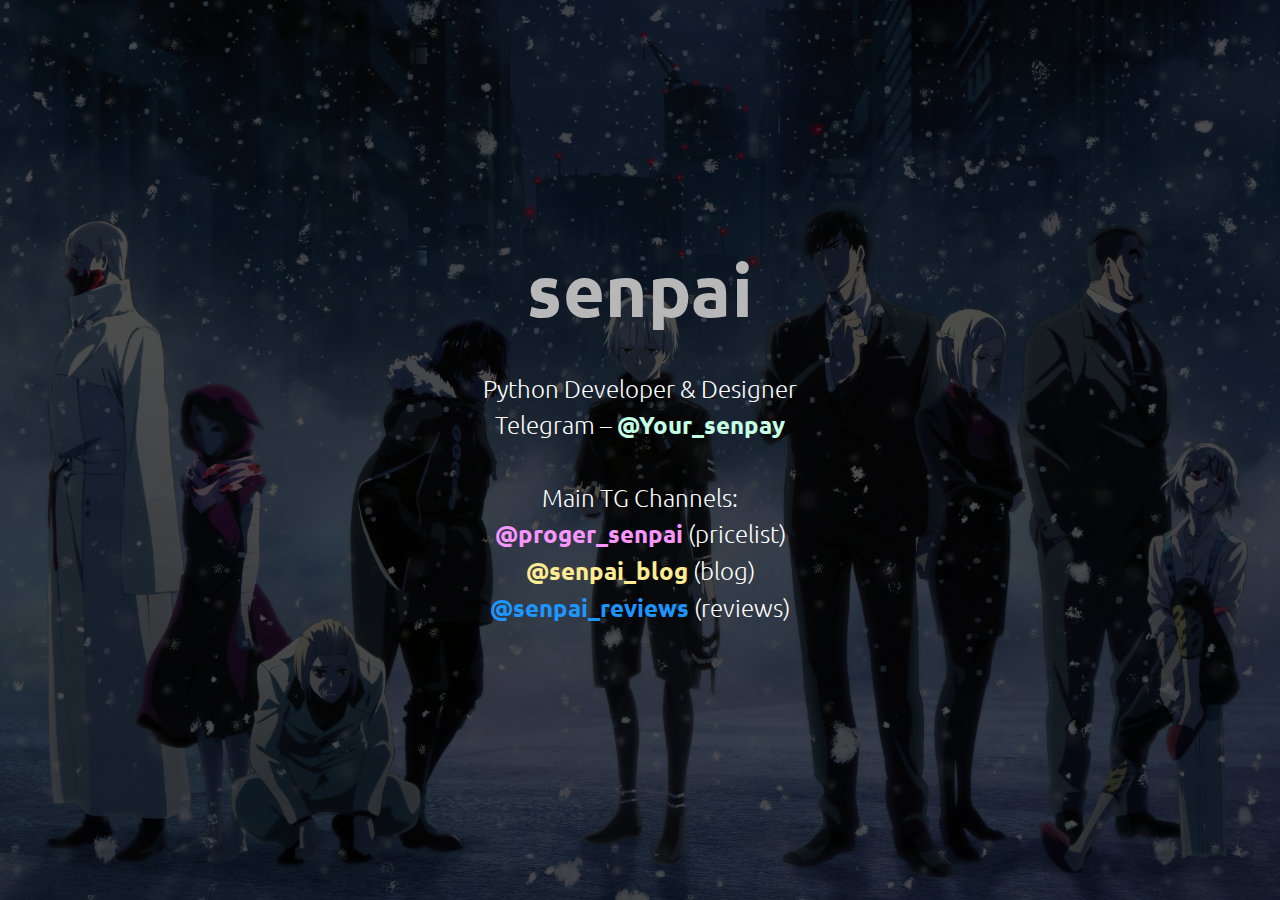
<file: index.html>
<!DOCTYPE html>
<html>
<head>
	<meta charset="utf-8">
	<meta name="viewport" content="width=device-width, initial-scale=1.0"><!--metatextblock-->
	<title>Senpai | Bio</title>
	<meta property="og:url" content="http://biosenpai.ml">
	<meta property="og:title" content="bio senpai">
	<meta property="og:description" content>
	<meta property="og:type" content="website">
	<meta property="og:image" content="images/d946dbce69a24e0288d5_1.jpg">
	<link rel="canonical" href="Senpai | Bio"><!--/metatextblock-->
	<meta property="fb:app_id" content="257953674358265">
	<meta name="format-detection" content="telephone=no">
	<meta http-equiv="x-dns-prefetch-control" content="on">
	<link rel="dns-prefetch" href="https://ws.tildacdn.com">
	<link rel="dns-prefetch" href="https://static.tildacdn.info">
	<link rel="shortcut icon" href="favicon.ico" type="image/x-icon">
	<link rel="apple-touch-icon" href="images/apple-touch-icon.png">
	<link rel="apple-touch-icon" sizes="76x76" href="images/apple-touch-icon.png">
	<link rel="apple-touch-icon" sizes="152x152" href="images/apple-touch-icon.png">
	<link rel="apple-touch-startup-image" href="images/apple-touch-icon.png">
	<meta name="msapplication-TileColor" content="#000000">
	<meta name="msapplication-TileImage" content="images/apple-touch-icon.png"><!-- Assets -->
	<script async src="https://www.googletagmanager.com/gtm.js?id=G-LMY6DNKWPJ">
	</script>
	<script src="js/tilda-fallback-1.0.min.js" charset="utf-8" async>
	</script>
	<link rel="stylesheet" href="css/tilda-grid-3.0.min.css" type="text/css" media="all" onerror="this.loaderr='y';">
	<link rel="stylesheet" href="css/tilda-blocks-page30917308.min.css" type="text/css" media="all" onerror="this.loaderr='y';">
	<link rel="preconnect" href="https://fonts.gstatic.com">
	<link href="https://fonts.googleapis.com/css2?family=Ubuntu:wght@300;400;500;600;700&amp;subset=latin,cyrillic&amp;display=swap" rel="stylesheet"><link rel="stylesheet" href="css/tilda-cover-1.0.min.css" type="text/css" media="all" onerror="this.loaderr='y';"><script type="text/javascript">(function (d) {
if (!d.visibilityState) {
var s = d.createElement('script');
s.src = 'https://static.tildacdn.info/js/tilda-polyfill-1.0.min.js';
d.getElementsByTagName('head')[0].appendChild(s);
}
})(document);
function t_onReady(func) {
if (document.readyState != 'loading') {
func();
} else {
document.addEventListener('DOMContentLoaded', func);
}
}
function t_onFuncLoad(funcName, okFunc, time) {
if (typeof window[funcName] === 'function') {
okFunc();
} else {
setTimeout(function() {
t_onFuncLoad(funcName, okFunc, time);
},(time || 100));
}
}</script>
<script src="js/jquery-1.10.2.min.js" onerror="this.loaderr='y';">
</script>
<script src="js/tilda-scripts-3.0.min.js" onerror="this.loaderr='y';">
</script>
<script src="js/tilda-blocks-page30917308.min.js" onerror="this.loaderr='y';">
</script>
<script src="js/lazyload-1.3.min.js" charset="utf-8" async onerror="this.loaderr='y';">
</script>
<script src="js/tilda-cover-1.0.min.js" charset="utf-8" async onerror="this.loaderr='y';">
</script>
<script src="js/tilda-events-1.0.min.js" charset="utf-8" async onerror="this.loaderr='y';">
</script>
<script type="text/javascript">window.dataLayer = window.dataLayer || [];
</script><!-- Google Tag Manager -->
<script type="text/javascript">(function(w,d,s,l,i){w[l]=w[l]||[];w[l].push({'gtm.start':
new Date().getTime(),event:'gtm.js'});var f=d.getElementsByTagName(s)[0],
j=d.createElement(s),dl=l!='dataLayer'?'&l='+l:'';j.async=true;j.src=
'https://www.googletagmanager.com/gtm.js?id='+i+dl;f.parentNode.insertBefore(j,f);
})(window,document,'script','dataLayer','G-LMY6DNKWPJ');
</script><!-- End Google Tag Manager -->
<script type="text/javascript">(function () {
if((/bot|google|yandex|baidu|bing|msn|duckduckbot|teoma|slurp|crawler|spider|robot|crawling|facebook/i.test(navigator.userAgent))===false && typeof(sessionStorage)!='undefined' && sessionStorage.getItem('visited')!=='y' && document.visibilityState){
var style=document.createElement('style');
style.type='text/css';
style.innerHTML='@media screen and (min-width: 980px) {.t-records {opacity: 0;}.t-records_animated {-webkit-transition: opacity ease-in-out .2s;-moz-transition: opacity ease-in-out .2s;-o-transition: opacity ease-in-out .2s;transition: opacity ease-in-out .2s;}.t-records.t-records_visible {opacity: 1;}}';
document.getElementsByTagName('head')[0].appendChild(style);
function t_setvisRecs(){
var alr=document.querySelectorAll('.t-records');
Array.prototype.forEach.call(alr, function(el) {
el.classList.add("t-records_animated");
});
setTimeout(function () {
Array.prototype.forEach.call(alr, function(el) {
el.classList.add("t-records_visible");
});
sessionStorage.setItem("visited", "y");
}, 400);
} 
document.addEventListener('DOMContentLoaded', t_setvisRecs);
}
})();
</script>
<style type="text/css">@media screen and (min-width: 980px) {.t-records {opacity: 0;}.t-records_animated {-webkit-transition: opacity ease-in-out .2s;-moz-transition: opacity ease-in-out .2s;-o-transition: opacity ease-in-out .2s;transition: opacity ease-in-out .2s;}.t-records.t-records_visible {opacity: 1;}}
.snow1{
  background-image: url(images/snow1.png);
  position: absolute;
  width: 100%;
  height: 100%;
  animation: snow1 18s linear infinite;    
}

.snow2{
  background-image: url(images/snow2.png), url(images/snow3.png);
  animation: snow2 10s linear infinite;
  width: 100%;
  height: 100%;
  position: absolute;
}

@keyframes snow2{
    0%{background-position: 0 0, 0 0;}
    100%{background-position: 10% 600px, 10% 600px;}
}
@keyframes snow1{
    from{background-position: 0 -300px;}
    20% {background-position: 20% -100px;}
    40% {background-position: 30% 100px;}
    to{background-position: 20% 800px;}
}
</style>
</head>
<body class="t-body" style="margin:0;"><!--allrecords-->
	<div id="allrecords" class="t-records t-records_animated t-records_visible" data-hook="blocks-collection-content-node" data-tilda-project-id="4530213" data-tilda-page-id="30917308" data-tilda-formskey="0ebfdd3c491b82f9fc8de784d1b77eab" data-tilda-lazy="yes">
		<div id="rec500469562" class="r t-rec" style=" " data-animationappear="off" data-record-type="18"><!-- cover -->
			<div class="t-cover" id="recorddiv500469562" bgimgfield="img" style="height:100vh; background-image:url(images/d946dbce69a24e0288d5.jpg);">
				<div class="t-cover__carrier" id="coverCarry500469562" data-content-cover-id="500469562" data-content-cover-bg="images/d946dbce69a24e0288d5.jpg" data-display-changed="true" data-content-cover-height="100vh" data-content-cover-parallax="fixed" style="height:100vh; " itemscope itemtype="http://schema.org/ImageObject">
					<meta itemprop="image" content="images/d946dbce69a24e0288d5.jpg">
				<div class="snow1"></div>
				<div class="snow2"></div>
				</div>
				<div class="t-cover__filter" style="height:100vh;background-image: -moz-linear-gradient(top, rgba(0,0,0,0.70), rgba(0,0,0,0.70));background-image: -webkit-linear-gradient(top, rgba(0,0,0,0.70), rgba(0,0,0,0.70));background-image: -o-linear-gradient(top, rgba(0,0,0,0.70), rgba(0,0,0,0.70));background-image: -ms-linear-gradient(top, rgba(0,0,0,0.70), rgba(0,0,0,0.70));background-image: linear-gradient(top, rgba(0,0,0,0.70), rgba(0,0,0,0.70));filter: progid:DXImageTransform.Microsoft.gradient(startColorStr=&#x27;#4c000000&#x27;, endColorstr=&#x27;#4c000000&#x27;);">
					
				</div> 
				<div class="t-container"> 
					<div class="t-col t-col_12 "> <div class="t-cover__wrapper t-valign_middle" style="height:100vh;"> 
						<div class="t001 t-align_center"> 
							<div class="t001__wrapper" data-hook-content="covercontent"> 

                                <div class="t001__title t-title t-title_xl" style field="title"><strong style="color: rgb(184,184,184); font-family: Ubuntu; font-weight: 700;">senpai
                                </div> <!--rgb(220, 20, 60)-->
                            <div class="t001__descr t-descr t-descr_xl t001__descr_center" style field="descr">Python Developer & Designer<br>Telegram – <a href="https://t.me/Your_senpay" target="_blank" rel="noreferrer noopener" style="color: rgb(196, 255, 229);">@Your_senpay</a><br><br>Main TG Channels:<br><a href="https://t.me/proger_senpai" style="color: rgb(248, 150, 255);">@proger_senpai</a> (pricelist)<br><a href="https://t.me/senpai_blog" style="color: rgb(255, 235, 145);">@senpai_blog</a> (blog)<br><a href="https://t.me/senpai_reviews" style="color: rgb(29, 149, 255);">@senpai_reviews</a> (reviews)<br><!--<a href="https://t.me/senpai_chatik" style="color: #db7093;">@senpai_chatik</a> (chat)-->
                            </div> 

                            <span class="space"></span> 
                        </div> 
                    </div> 
                </div> 
            </div> 
        </div>
    </div> 
</div>
</div>
</body>
</html>
</file>
<file: css/tilda-grid-3.0.min.css>
.t-clear,.t-container:after,.t-container_100:after,.t-container_10:after,.t-container_8:after{clear:both}*,:after,:before{-webkit-box-sizing:content-box;-moz-box-sizing:content-box;box-sizing:content-box}a,b,blockquote,center,code,div,h1,h2,h3,h4,h5,h6,i,img,p,pre,span,table,td,th,tr,u,video{margin:0;padding:0;border:0}.t-row{margin:0}.t-container,.t-container_10,.t-container_8{margin-left:auto;margin-right:auto;padding:0;width:100%}.t-container{max-width:1200px}.t-container.flexx,.t-container_flex{display:-webkit-box;display:-moz-box;display:-ms-flexbox;display:-webkit-flex;display:flex}.t-container_100{width:100%;padding:0}.t-container_10{max-width:1000px}.t-container_8{max-width:800px}.t-container:after,.t-container:before,.t-container_100:after,.t-container_100:before,.t-container_10:after,.t-container_10:before,.t-container_8:after,.t-container_8:before{display:table;content:" "}.t-col{display:inline;float:left;margin-left:20px;margin-right:20px;width:100%}.t-col.flexx,.t-col_flex{align-items:stretch;height:inherit;margin-top:auto;margin-bottom:auto}.t-col_1{max-width:60px}.t-col_2{max-width:160px}.t-col_3{max-width:260px}.t-col_4{max-width:360px}.t-col_5{max-width:460px}.t-col_6{max-width:560px}.t-col_7{max-width:660px}.t-col_8{max-width:760px}.t-col_9{max-width:860px}.t-col_10{max-width:960px}.t-col_11{max-width:1060px}.t-col_12{max-width:1160px}.t-col_100{max-width:100vw}.t-prefix_1{padding-left:100px}.t-prefix_2{padding-left:200px}.t-prefix_3{padding-left:300px}.t-prefix_4{padding-left:400px}.t-prefix_5{padding-left:500px}.t-prefix_6{padding-left:600px}.t-prefix_7{padding-left:700px}.t-prefix_8{padding-left:800px}.t-prefix_9{padding-left:900px}.t-prefix_10{padding-left:1000px}.t-prefix_11{padding-left:1100px}.t-prefix_12{padding-left:1200px}.t-width{width:100%}.t-width_1{max-width:60px}.t-width_2{max-width:160px}.t-width_3{max-width:260px}.t-width_4{max-width:360px}.t-width_5{max-width:460px}.t-width_6{max-width:560px}.t-width_7{max-width:660px}.t-width_8{max-width:760px}.t-width_9{max-width:860px}.t-width_10{max-width:960px}.t-width_11{max-width:1060px}.t-width_12{max-width:1160px}.t-width_100{max-width:100%}.t-cell{display:table-cell;vertical-align:middle;height:100%;margin-left:0;margin-right:0}.t-cell_25{width:25vw}.t-cell_33{width:33.3333333vw}.t-cell_50{width:50vw}.t-cell_100{width:100vw}@media screen and (max-width:1200px){.t-container{max-width:960px;padding:0}.t-container_10{max-width:780px}.t-container_8{max-width:640px}.t-col{display:inline;float:left;margin-left:10px;margin-right:10px;width:100%}.t-col_1{max-width:60px}.t-col_2{max-width:140px}.t-col_3{max-width:220px}.t-col_4{max-width:300px}.t-col_5{max-width:380px}.t-col_6{max-width:460px}.t-col_7{max-width:540px}.t-col_8{max-width:620px}.t-col_9{max-width:700px}.t-col_10{max-width:780px}.t-col_11{max-width:860px}.t-col_12{max-width:940px}.t-prefix_1{padding-left:80px}.t-prefix_2{padding-left:160px}.t-prefix_3{padding-left:240px}.t-prefix_4{padding-left:320px}.t-prefix_5{padding-left:400px}.t-prefix_6{padding-left:480px}.t-prefix_7{padding-left:560px}.t-prefix_8{padding-left:640px}.t-prefix_9{padding-left:720px}.t-prefix_10{padding-left:800px}.t-prefix_11{padding-left:880px}.t-prefix_12{padding-left:960px}.t-width_1{max-width:60px}.t-width_2{max-width:140px}.t-width_3{max-width:220px}.t-width_4{max-width:300px}.t-width_5{max-width:380px}.t-width_6{max-width:460px}.t-width_7{max-width:540px}.t-width_8{max-width:620px}.t-width_9{max-width:700px}.t-width_10{max-width:780px}.t-width_11{max-width:860px}.t-width_12{max-width:940px}.t-width_100{max-width:100%}}@media screen and (max-width:960px){.t-col,.t-container.flexx,.t-container_flex{display:block}.t-container{max-width:640px}.t-col,.t-col_1,.t-col_10,.t-col_11,.t-col_12,.t-col_2,.t-col_3,.t-col_4,.t-col_5,.t-col_6,.t-col_7,.t-col_8,.t-col_9{width:100%;max-width:100%}.t-col{float:none;padding-left:20px;padding-right:20px;margin:0;box-sizing:border-box}.t-prefix_1,.t-prefix_10,.t-prefix_11,.t-prefix_12,.t-prefix_2,.t-prefix_3,.t-prefix_4,.t-prefix_5,.t-prefix_6,.t-prefix_7,.t-prefix_8,.t-prefix_9{padding-left:none}}
</file>
<file: css/tilda-blocks-page30917308.min.css>
.csssize{height:3362px}.t-body{margin:0}#allrecords{-webkit-font-smoothing:antialiased;background-color:none}#allrecords a{color:#ff8562;text-decoration:none}#allrecords a[href^=tel]{color:inherit;text-decoration:none}#allrecords ol{padding-left:22px}#allrecords ul{padding-left:20px}#allrecords b,#allrecords strong{font-weight:700}@media print{body,html{min-width:1200px;max-width:1200px;padding:0;margin:0 auto;border:none}}.t-records{-webkit-font_smoothing:antialiased;background-color:none}.t-records a{color:#ff8562;text-decoration:none}.t-records a[href^=tel]{color:inherit;text-decoration:none}.t-records ol{padding-left:22px;margin-top:0;margin-bottom:10px}.t-records ul{padding-left:20px;margin-top:0;margin-bottom:10px}.t-mbfix{opacity:.01;-webkit-transform:translateX(0);-ms-transform:translateX(0);transform:translateX(0);position:fixed;width:100%;height:500px;background-color:white;top:0;left:0;z-index:10000;-webkit-transition:all 0.1s ease;transition:all 0.1s ease}.t-mbfix_hide{-webkit-transform:translateX(3000px);-ms-transform:translateX(3000px);transform:translateX(3000px)}img:not([src]){visibility:hidden}.t-body_scroll-locked{position:fixed;left:0;width:100%;height:100%;overflow:hidden}.r_anim{-webkit-transition:opacity 0.5s;transition:opacity 0.5s}.r_hidden{opacity:0}.r_showed{opacity:1}.t-title{font-family:'Ubuntu',Arial,sans-serif;font-weight:600;color:#e2cfff}.t-title_xl{font-size:72px;line-height:1.17}.t-descr{font-family:'Ubuntu',Arial,sans-serif;font-weight:300;color:#000000}.t-descr_xl{font-size:24px;line-height:1.5}.t-align_center{text-align:center}.t-valign_middle{vertical-align:middle}.t-tildalabel{background-color:#000;color:#fff;width:100%;height:70px;font-family:Arial;font-size:14px}.t-tildalabel:hover .t-tildalabel__wrapper{opacity:1}.t-tildalabel__wrapper{display:table;height:30px;width:270px;margin:0 auto;padding-top:20px;opacity:.4}.t-tildalabel__txtleft{display:table-cell;width:120px;height:30px;vertical-align:middle;text-align:right;padding-right:12px;font-weight:300;font-size:12px}.t-tildalabel__wrapimg{display:table-cell;width:30px;height:30px;vertical-align:middle}.t-tildalabel__img{width:30px;height:30px;vertical-align:middle}.t-tildalabel__txtright{display:table-cell;width:120px;height:30px;vertical-align:middle;padding-left:12px;font-weight:500;letter-spacing:2px}.t-tildalabel__link{color:#fff;text-decoration:none;vertical-align:middle}@media screen and (max-width:1200px){.t-descr_xl{font-size:22px}.t-title_xl{font-size:68px}}@media screen and (max-width:640px){.t-descr_xl{font-size:20px;line-height:1.4}.t-title_xl{font-size:32px}}@media screen and (max-width:480px){.t-title_xl{font-size:30px}}.t001__wrapper{padding-top:42px;padding-bottom:42px}.t001__uptitle{padding-top:30px;padding-bottom:60px;color:#ffffff}.t001__title{padding:24px 0 38px 0;letter-spacing:.5px;color:#fff}.t001__descr{padding:0 0 30px 0;color:#fff}.t001__descr_center{max-width:700px;margin:0 auto}.t001__descr_center a:not([style]){color:#fff!important}.t001__descr_center a{font-weight:600}@media screen and (max-width:640px){.t001__title{padding-right:10px;padding-left:10px}.t001__uptitle{padding-right:10px;padding-left:10px}.t001__descr{padding-right:10px;padding-left:10px;font-size:14px;line-height:20px}}
</file>
<file: css/tilda-cover-1.0.min.css>
@-webkit-keyframes t-arrow-bottom{0%,to{-moz-transform:translateY(0);-ms-transform:translateY(0);-webkit-transform:translateY(0);-o-transform:translateY(0);transform:translateY(0)}50%,55%{-moz-transform:translateY(-7px);-ms-transform:translateY(-7px);-webkit-transform:translateY(-7px);-o-transform:translateY(-7px);transform:translateY(-7px)}}@keyframes t-arrow-bottom{0%,to{-moz-transform:translateY(0);-ms-transform:translateY(0);-webkit-transform:translateY(0);-o-transform:translateY(0);transform:translateY(0)}50%,55%{-moz-transform:translateY(-7px);-ms-transform:translateY(-7px);-webkit-transform:translateY(-7px);-o-transform:translateY(-7px);transform:translateY(-7px)}}.t-cover,.t-cover__carrier{height:700px;width:100%;background-size:cover;-webkit-background-size:cover;-moz-background-size:cover;-o-background-size:cover;background-repeat:no-repeat;background-position:center center;text-align:center;vertical-align:middle;position:relative;background-attachment:fixed}.t-cover{background-color:#000;overflow:hidden}.t-cover__carrier{-moz-transform:unset}@supports (-ms-ime-align:auto){.t-cover__carrier{transform:unset}}.t-cover__carrier.loading{opacity:0}.t-cover__carrier[data-content-cover-bg=""].loading{opacity:1!important}.t-cover__carrier.loaded{opacity:1;transition:opacity 700ms}@media screen and (max-device-width:1024px){.t-cover,.t-cover__carrier{background-attachment:scroll}}@media print{.t-cover,.t-cover__carrier{background-attachment:scroll}}.t-cover__filter{height:700px;width:100%;position:absolute;top:0;left:0}.t-cover .t-container,.t-cover .t-container_10,.t-cover .t-container_100,.t-cover .t-container_8{position:absolute;top:0;left:0;bottom:0;right:0}.t-cover__wrapper{height:700px;display:table-cell;width:1200px}.t-cover__wrapper span.space{display:inline-block;height:100%;width:1px}@media screen and (max-width:640px){.t-cover{background-attachment:fixed}.t-cover__carrier{background-attachment:scroll!important;background-size:cover;background-position:center center}}.t-cover__arrow-wrapper_animated{animation:t-arrow-bottom 1.7s infinite ease}.t-cover__arrow{position:absolute;z-index:9;bottom:40px;right:0;left:0;text-align:center}.t-cover__arrow-wrapper{display:inline-block;-webkit-transition:all ease-in-out .2s;-moz-transition:all ease-in-out .2s;-o-transition:all ease-in-out .2s;transition:all ease-in-out .2s;cursor:pointer}.t-cover__arrow-wrapper:hover{opacity:.7}.t-cover__arrow-svg{fill:#fff}@media screen and (max-width:640px){.t-cover__arrow_mobile{-moz-transform:scale(.7);-ms-transform:scale(.7);-webkit-transform:scale(.7);-o-transform:scale(.7);transform:scale(.7)}.t-cover__arrow{bottom:14px}}
</file>
